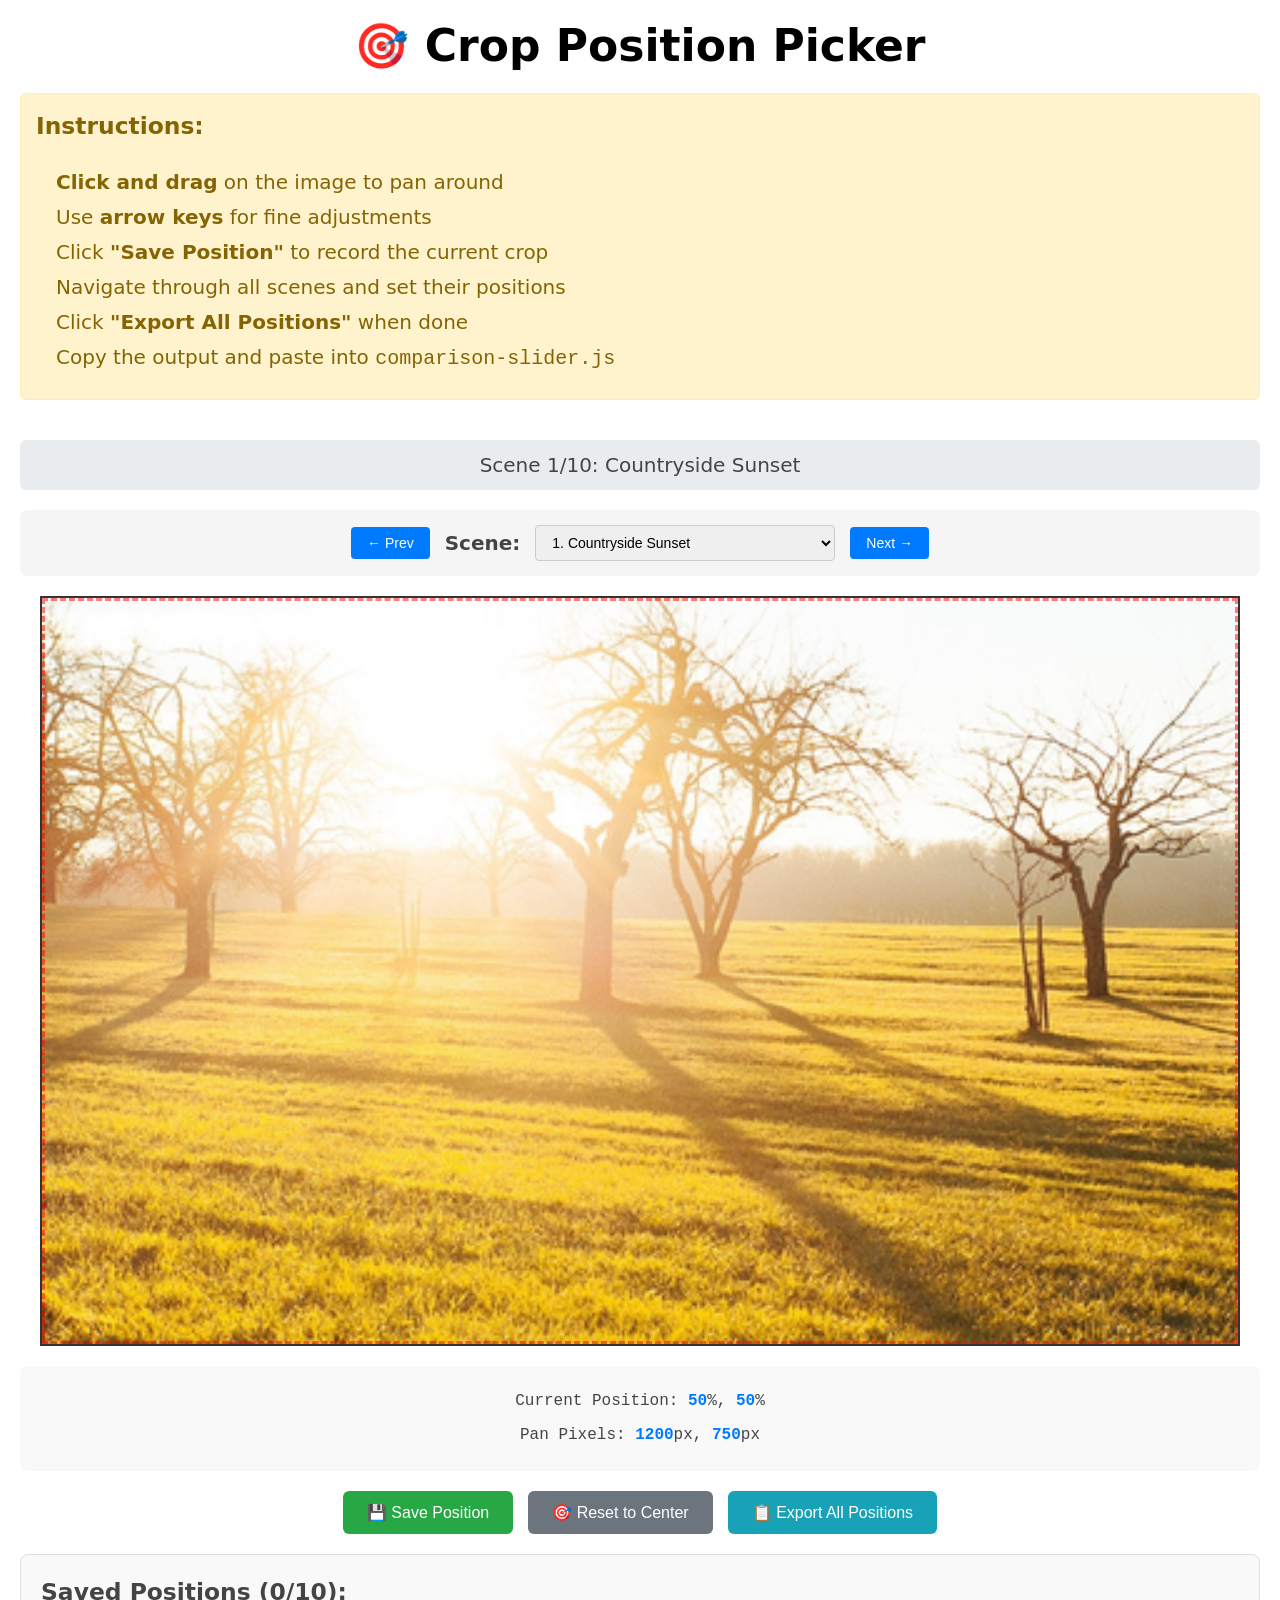
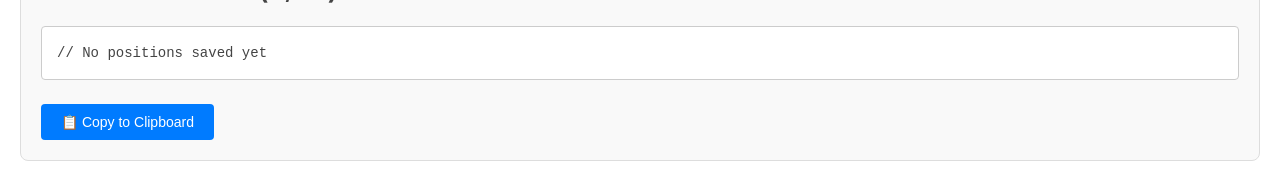
<file: crop-picker.html>
<!--
For licensing see accompanying LICENSE file.
Copyright (C) 2026 Apple Inc. All Rights Reserved.
-->

<!DOCTYPE html>
<html lang="en-US">
<head>
    <meta charset="utf-8">
    <meta name="viewport" content="width=device-width, initial-scale=1.0">
    <title>Crop Position Picker</title>
    <link rel="stylesheet" href="assets/style.css">
    <style>
        body {
            padding: 20px;
            max-width: 1400px;
            margin: 0 auto;
        }

        .crop-picker-container {
            display: flex;
            flex-direction: column;
            gap: 20px;
        }

        h1 {
            text-align: center;
            margin-bottom: 10px;
        }

        .scene-selector {
            display: flex;
            align-items: center;
            justify-content: center;
            gap: 15px;
            padding: 15px;
            background: #f5f5f5;
            border-radius: 8px;
        }

        .scene-selector label {
            font-weight: bold;
        }

        #scene-select {
            padding: 8px 12px;
            font-size: 14px;
            border: 1px solid #ccc;
            border-radius: 4px;
            min-width: 300px;
        }

        .scene-selector button {
            padding: 8px 16px;
            background: #007bff;
            color: white;
            border: none;
            border-radius: 4px;
            cursor: pointer;
            font-size: 14px;
        }

        .scene-selector button:hover {
            background: #0056b3;
        }

        .viewer-container {
            width: 100%;
            max-width: 1200px;
            margin: 0 auto;
        }

        .crop-viewer {
            position: relative;
            width: 100%;
            height: 600px;
            border: 2px solid #333;
            overflow: hidden;
            cursor: grab;
            background: #eee;
        }

        .crop-viewer:active {
            cursor: grabbing;
        }

        #crop-viewer-img {
            position: absolute;
            display: block;
            user-select: none;
            -webkit-user-drag: none;
        }

        .crosshairs {
            position: absolute;
            top: 0;
            left: 0;
            width: 100%;
            height: 100%;
            border: 3px dashed rgba(255, 0, 0, 0.5);
            pointer-events: none;
            box-sizing: border-box;
        }

        .position-info {
            text-align: center;
            padding: 15px;
            background: #f9f9f9;
            border-radius: 8px;
            font-family: monospace;
        }

        .position-info p {
            margin: 8px 0;
            font-size: 16px;
        }

        .position-info span {
            font-weight: bold;
            color: #007bff;
        }

        .controls {
            display: flex;
            justify-content: center;
            gap: 15px;
            flex-wrap: wrap;
        }

        .controls button {
            padding: 12px 24px;
            font-size: 16px;
            border: none;
            border-radius: 6px;
            cursor: pointer;
            font-weight: 500;
            transition: all 0.2s;
        }

        #save-position {
            background: #28a745;
            color: white;
        }

        #save-position:hover {
            background: #218838;
        }

        #reset-center {
            background: #6c757d;
            color: white;
        }

        #reset-center:hover {
            background: #5a6268;
        }

        #export-positions {
            background: #17a2b8;
            color: white;
        }

        #export-positions:hover {
            background: #138496;
        }

        .saved-positions {
            background: #f9f9f9;
            padding: 20px;
            border-radius: 8px;
            border: 1px solid #ddd;
        }

        .saved-positions h3 {
            margin-top: 0;
            margin-bottom: 15px;
        }

        #positions-output {
            background: #fff;
            border: 1px solid #ccc;
            padding: 15px;
            border-radius: 4px;
            max-height: 400px;
            overflow-y: auto;
            font-size: 14px;
            line-height: 1.6;
        }

        #copy-positions {
            margin-top: 10px;
            padding: 10px 20px;
            background: #007bff;
            color: white;
            border: none;
            border-radius: 4px;
            cursor: pointer;
            font-size: 14px;
        }

        #copy-positions:hover {
            background: #0056b3;
        }

        .status-bar {
            text-align: center;
            padding: 10px;
            background: #e9ecef;
            border-radius: 6px;
            font-weight: 500;
        }

        .instructions {
            background: #fff3cd;
            border: 1px solid #ffeeba;
            padding: 15px;
            border-radius: 6px;
            margin-bottom: 20px;
        }

        .instructions h3 {
            margin-top: 0;
            color: #856404;
        }

        .instructions ul {
            margin: 10px 0;
            padding-left: 20px;
        }

        .instructions li {
            margin: 5px 0;
            color: #856404;
        }
    </style>
</head>
<body>
    <div class="crop-picker-container">
        <h1>🎯 Crop Position Picker</h1>

        <div class="instructions">
            <h3>Instructions:</h3>
            <ul>
                <li><strong>Click and drag</strong> on the image to pan around</li>
                <li>Use <strong>arrow keys</strong> for fine adjustments</li>
                <li>Click <strong>"Save Position"</strong> to record the current crop</li>
                <li>Navigate through all scenes and set their positions</li>
                <li>Click <strong>"Export All Positions"</strong> when done</li>
                <li>Copy the output and paste into <code>comparison-slider.js</code></li>
            </ul>
        </div>

        <div class="status-bar">
            <span id="status-text">Select a scene to begin</span>
        </div>

        <!-- Scene Selector -->
        <div class="scene-selector">
            <button id="prev-scene">← Prev</button>
            <label for="scene-select">Scene:</label>
            <select id="scene-select"></select>
            <button id="next-scene">Next →</button>
        </div>

        <!-- Viewer -->
        <div class="viewer-container">
            <div class="crop-viewer" id="crop-viewer">
                <img id="crop-viewer-img" alt="Scene image" />
                <div class="crosshairs"></div>
            </div>
        </div>

        <!-- Position Info -->
        <div class="position-info">
            <p>Current Position: <span id="current-x">50</span>%, <span id="current-y">50</span>%</p>
            <p>Pan Pixels: <span id="pixel-x">0</span>px, <span id="pixel-y">0</span>px</p>
        </div>

        <!-- Controls -->
        <div class="controls">
            <button id="save-position">💾 Save Position</button>
            <button id="reset-center">🎯 Reset to Center</button>
            <button id="export-positions">📋 Export All Positions</button>
        </div>

        <!-- Saved Positions Display -->
        <div class="saved-positions">
            <h3>Saved Positions (<span id="saved-count">0</span>/10):</h3>
            <pre id="positions-output">// No positions saved yet</pre>
            <button id="copy-positions">📋 Copy to Clipboard</button>
        </div>
    </div>

    <script src="assets/crop-picker.js"></script>
</body>
</html>
</file>
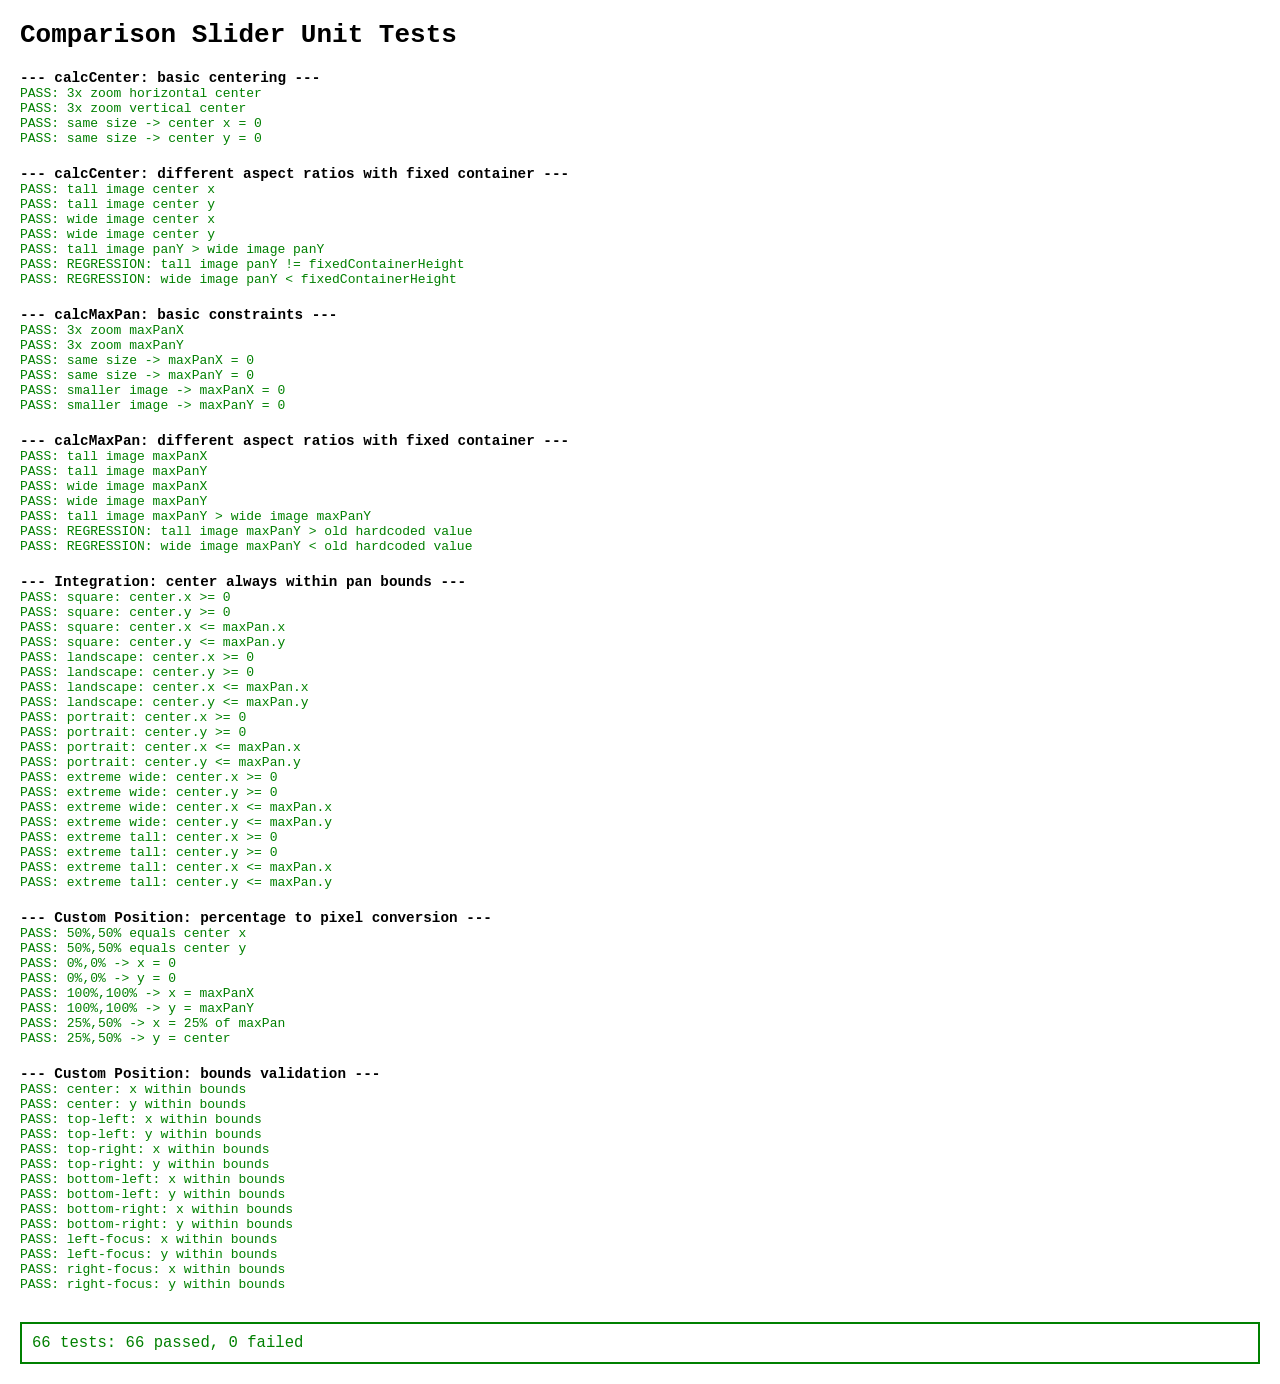
<file: assets/test-slider.html>
<!--
For licensing see accompanying LICENSE file.
Copyright (C) 2026 Apple Inc. All Rights Reserved.
-->

<!DOCTYPE html>
<html>
<head>
    <title>Comparison Slider Tests</title>
    <style>
        body { font-family: monospace; margin: 20px; }
        .pass { color: green; }
        .fail { color: red; font-weight: bold; }
        .section { margin-top: 20px; font-weight: bold; font-size: 1.1em; }
        .summary { margin-top: 30px; font-size: 1.2em; padding: 10px; border: 2px solid; }
        .summary.all-pass { border-color: green; color: green; }
        .summary.has-fail { border-color: red; color: red; }
    </style>
</head>
<body>
<h1>Comparison Slider Unit Tests</h1>
<div id="results"></div>

<script>
// Import just the pure functions we need to test
const calcCenter = function(imageWidth, imageHeight, containerWidth, containerHeight) {
    return {
        x: (imageWidth - containerWidth) / 2,
        y: (imageHeight - containerHeight) / 2
    };
};

const calcMaxPan = function(imageWidth, imageHeight, containerWidth, containerHeight) {
    return {
        x: Math.max(imageWidth - containerWidth, 0),
        y: Math.max(imageHeight - containerHeight, 0)
    };
};

let passed = 0;
let failed = 0;
const results = document.getElementById('results');

function assert(testName, condition, detail) {
    const div = document.createElement('div');
    if (condition) {
        div.className = 'pass';
        div.textContent = `PASS: ${testName}`;
        passed++;
    } else {
        div.className = 'fail';
        div.textContent = `FAIL: ${testName} -- ${detail || ''}`;
        failed++;
    }
    results.appendChild(div);
}

function assertClose(testName, actual, expected, tolerance) {
    tolerance = tolerance || 0.01;
    const ok = Math.abs(actual - expected) < tolerance;
    assert(testName, ok, `expected ${expected}, got ${actual}`);
}

function section(name) {
    const div = document.createElement('div');
    div.className = 'section';
    div.textContent = `--- ${name} ---`;
    results.appendChild(div);
}

// ========== calcCenter tests ==========

section('calcCenter: basic centering');

(function() {
    // 3x zoom: image is 3x container
    const c = calcCenter(3000, 2000, 1000, 667);
    assertClose('3x zoom horizontal center', c.x, 1000);
    assertClose('3x zoom vertical center', c.y, 666.5);
})();

(function() {
    // Image same size as container -> center at 0,0
    const c = calcCenter(1000, 500, 1000, 500);
    assertClose('same size -> center x = 0', c.x, 0);
    assertClose('same size -> center y = 0', c.y, 0);
})();

section('calcCenter: different aspect ratios with fixed container');

(function() {
    // Fixed container: 1000x534 (from first image AR 0.667)
    // Tall image: 1920x1440, at 3x: 3000x2250
    const cTall = calcCenter(3000, 2250, 1000, 534);
    assertClose('tall image center x', cTall.x, 1000);
    assertClose('tall image center y', cTall.y, 858);

    // Wide image: 1920x960, at 3x: 3000x1500
    const cWide = calcCenter(3000, 1500, 1000, 534);
    assertClose('wide image center x', cWide.x, 1000);
    assertClose('wide image center y', cWide.y, 483);

    // Key assertion: tall image has larger panY than wide image
    assert('tall image panY > wide image panY', cTall.y > cWide.y,
        `tall=${cTall.y}, wide=${cWide.y}`);
})();

(function() {
    // BUG REGRESSION: the old code used panY = fixedContainerHeight for ALL images
    // With fixed container height 534, old code always set panY = 534
    // For a tall image (AR 0.75), correct panY should be ~858, not 534
    const fixedContainerHeight = 534;
    const containerWidth = 1000;

    // Tall image (AR 0.75)
    const imageHeight = containerWidth * 3 * 0.75; // 2250
    const center = calcCenter(containerWidth * 3, imageHeight, containerWidth, fixedContainerHeight);

    assert('REGRESSION: tall image panY != fixedContainerHeight',
        Math.abs(center.y - fixedContainerHeight) > 100,
        `panY=${center.y}, fixedH=${fixedContainerHeight}`);
})();

(function() {
    // BUG REGRESSION: wide image should have panY < fixedContainerHeight
    const fixedContainerHeight = 534;
    const containerWidth = 1000;

    // Wide image (AR 0.5)
    const imageHeight = containerWidth * 3 * 0.5; // 1500
    const center = calcCenter(containerWidth * 3, imageHeight, containerWidth, fixedContainerHeight);

    assert('REGRESSION: wide image panY < fixedContainerHeight',
        center.y < fixedContainerHeight,
        `panY=${center.y}, fixedH=${fixedContainerHeight}`);
})();

// ========== calcMaxPan tests ==========

section('calcMaxPan: basic constraints');

(function() {
    // 3x zoom: maxPan = 2x container
    const m = calcMaxPan(3000, 2000, 1000, 667);
    assertClose('3x zoom maxPanX', m.x, 2000);
    assertClose('3x zoom maxPanY', m.y, 1333);
})();

(function() {
    // Image same size as container -> no pan
    const m = calcMaxPan(1000, 500, 1000, 500);
    assertClose('same size -> maxPanX = 0', m.x, 0);
    assertClose('same size -> maxPanY = 0', m.y, 0);
})();

(function() {
    // Image smaller than container -> clamped to 0
    const m = calcMaxPan(500, 300, 1000, 500);
    assertClose('smaller image -> maxPanX = 0', m.x, 0);
    assertClose('smaller image -> maxPanY = 0', m.y, 0);
})();

section('calcMaxPan: different aspect ratios with fixed container');

(function() {
    // Fixed container: 1000x534
    const containerW = 1000, containerH = 534;

    // Tall image at 3x: 3000x2250
    const mTall = calcMaxPan(3000, 2250, containerW, containerH);
    assertClose('tall image maxPanX', mTall.x, 2000);
    assertClose('tall image maxPanY', mTall.y, 1716);

    // Wide image at 3x: 3000x1500
    const mWide = calcMaxPan(3000, 1500, containerW, containerH);
    assertClose('wide image maxPanX', mWide.x, 2000);
    assertClose('wide image maxPanY', mWide.y, 966);

    // Key: tall image allows more vertical panning
    assert('tall image maxPanY > wide image maxPanY', mTall.y > mWide.y,
        `tall=${mTall.y}, wide=${mWide.y}`);
})();

(function() {
    // BUG REGRESSION: old code used containerHeight * 2 for ALL images
    const containerW = 1000, containerH = 534;
    const oldMaxPanY = containerH * 2; // 1068

    // Tall image (AR 0.75): actual maxPanY should be 1716
    const mTall = calcMaxPan(3000, 2250, containerW, containerH);
    assert('REGRESSION: tall image maxPanY > old hardcoded value',
        mTall.y > oldMaxPanY,
        `actual=${mTall.y}, old=${oldMaxPanY}`);

    // Wide image (AR 0.5): actual maxPanY should be 966
    const mWide = calcMaxPan(3000, 1500, containerW, containerH);
    assert('REGRESSION: wide image maxPanY < old hardcoded value',
        mWide.y < oldMaxPanY,
        `actual=${mWide.y}, old=${oldMaxPanY}`);
})();

// ========== Integration: center is within max pan bounds ==========

section('Integration: center always within pan bounds');

(function() {
    const scenarios = [
        { name: 'square',    iw: 3000, ih: 3000, cw: 1000, ch: 534 },
        { name: 'landscape', iw: 3000, ih: 1500, cw: 1000, ch: 534 },
        { name: 'portrait',  iw: 3000, ih: 2400, cw: 1000, ch: 534 },
        { name: 'extreme wide', iw: 3000, ih: 900, cw: 1000, ch: 534 },
        { name: 'extreme tall', iw: 3000, ih: 4000, cw: 1000, ch: 534 },
    ];

    scenarios.forEach(s => {
        const center = calcCenter(s.iw, s.ih, s.cw, s.ch);
        const maxPan = calcMaxPan(s.iw, s.ih, s.cw, s.ch);

        assert(`${s.name}: center.x >= 0`, center.x >= 0, `center.x=${center.x}`);
        assert(`${s.name}: center.y >= 0`, center.y >= 0 || s.ih < s.ch,
            `center.y=${center.y} (image shorter than container is ok)`);
        assert(`${s.name}: center.x <= maxPan.x`, center.x <= maxPan.x,
            `center.x=${center.x}, max=${maxPan.x}`);
        assert(`${s.name}: center.y <= maxPan.y`, center.y <= maxPan.y || s.ih < s.ch,
            `center.y=${center.y}, max=${maxPan.y}`);
    });
})();

// ========== Custom Position Calculation tests ==========

section('Custom Position: percentage to pixel conversion');

// Helper to convert percentage position to pixels
function convertCustomPosition(customPosition, imageWidth, imageHeight, containerWidth, containerHeight) {
    const maxPan = calcMaxPan(imageWidth, imageHeight, containerWidth, containerHeight);
    return {
        x: (customPosition.x / 100) * maxPan.x,
        y: (customPosition.y / 100) * maxPan.y
    };
}

(function() {
    // Test center position (50%, 50%)
    const pos = convertCustomPosition({ x: 50, y: 50 }, 3000, 2000, 1000, 667);
    const center = calcCenter(3000, 2000, 1000, 667);
    assertClose('50%,50% equals center x', pos.x, center.x, 1);
    assertClose('50%,50% equals center y', pos.y, center.y, 1);
})();

(function() {
    // Test top-left corner (0%, 0%)
    const pos = convertCustomPosition({ x: 0, y: 0 }, 3000, 2000, 1000, 667);
    assertClose('0%,0% -> x = 0', pos.x, 0);
    assertClose('0%,0% -> y = 0', pos.y, 0);
})();

(function() {
    // Test bottom-right corner (100%, 100%)
    const pos = convertCustomPosition({ x: 100, y: 100 }, 3000, 2000, 1000, 667);
    const maxPan = calcMaxPan(3000, 2000, 1000, 667);
    assertClose('100%,100% -> x = maxPanX', pos.x, maxPan.x);
    assertClose('100%,100% -> y = maxPanY', pos.y, maxPan.y);
})();

(function() {
    // Test left-focused (25%, 50%)
    const pos = convertCustomPosition({ x: 25, y: 50 }, 3000, 2000, 1000, 667);
    const maxPan = calcMaxPan(3000, 2000, 1000, 667);
    const center = calcCenter(3000, 2000, 1000, 667);
    assertClose('25%,50% -> x = 25% of maxPan', pos.x, maxPan.x * 0.25);
    assertClose('25%,50% -> y = center', pos.y, center.y, 1);
})();

section('Custom Position: bounds validation');

(function() {
    // Custom positions should always be within valid pan bounds
    const scenarios = [
        { name: 'center', x: 50, y: 50 },
        { name: 'top-left', x: 0, y: 0 },
        { name: 'top-right', x: 100, y: 0 },
        { name: 'bottom-left', x: 0, y: 100 },
        { name: 'bottom-right', x: 100, y: 100 },
        { name: 'left-focus', x: 25, y: 50 },
        { name: 'right-focus', x: 75, y: 50 },
    ];

    const imageWidth = 3000, imageHeight = 2400, containerWidth = 1000, containerHeight = 534;
    const maxPan = calcMaxPan(imageWidth, imageHeight, containerWidth, containerHeight);

    scenarios.forEach(s => {
        const pos = convertCustomPosition({ x: s.x, y: s.y }, imageWidth, imageHeight, containerWidth, containerHeight);
        assert(`${s.name}: x within bounds`, pos.x >= 0 && pos.x <= maxPan.x,
            `pos.x=${pos.x}, maxPan.x=${maxPan.x}`);
        assert(`${s.name}: y within bounds`, pos.y >= 0 && pos.y <= maxPan.y,
            `pos.y=${pos.y}, maxPan.y=${maxPan.y}`);
    });
})();

// ========== Summary ==========

const summaryDiv = document.createElement('div');
summaryDiv.className = 'summary ' + (failed === 0 ? 'all-pass' : 'has-fail');
summaryDiv.textContent = `${passed + failed} tests: ${passed} passed, ${failed} failed`;
results.appendChild(summaryDiv);
</script>
</body>
</html>
</file>
<file: assets/style.css>
/*
For licensing see accompanying LICENSE file.
Copyright (C) 2026 Apple Inc. All Rights Reserved.
*/

*, *::before, *::after {
    box-sizing: border-box;
}

html, body {
    margin: 0;
    padding: 0;
    width: 100%;
    min-height: 100%;
    overflow-x: hidden;
    overflow-y: auto;
    font-size: 20px;
    font-family: system-ui, -apple-system, BlinkMacSystemFont, "Segoe UI", Roboto, "Helvetica Neue", Arial, sans-serif;
    line-height: 1.5;
    color: #222;
    background-color: #fff;
    -webkit-font-smoothing: antialiased;
    text-rendering: optimizeLegibility;
    scroll-behavior: smooth;
    color: #444444;
    display: flex;
    flex-direction: column;
    scroll-padding-top: 10%;
}

body h1 {
    font-size: 2.2rem;
    line-height: 1.2;
    font-weight: bold;
    color: #000000;
}

body h2 {
    font-size: 2rem;
    line-height: 1.3;
    font-weight: bold;
    color: #000000;
}

body a {
    color: #000000;
    text-decoration: none;
}

body a:hover {
    text-decoration: underline;
}

body p {
    font-size: 1rem;
    line-height: 1.6;
    margin: 0 0 1rem 0;
}

body h1 {
    margin: 0;
}

body ul {
    list-style: none;
    padding: 0;
}

body .container {
    display: flex;
    max-width: 1260px;
    margin: 20px 0 20px;
    padding: 0 30px;
}

.js-enabled .fade-in {
    opacity: 0;
    transform: translateY(100px);
    transition: opacity 1s ease-out, transform 1s ease-out;
}

body main {
    transition: padding-top 0.3s ease-in-out;
}

body main .container audio {
    width: 40px;
}

body main .container img {
    width: 100%;
}

body main .container .table-container {
    width: 100%;
    overflow-x: auto;
}

body main .container .table-container table {
    width: 100%;
    border-collapse: collapse;
    font-size: 16px;
    text-align: left;
    min-width: 400px;
}

body main .container .table-container th, td {
    padding: 12px;
    border: 1px solid #ddd;
}

body main .container .table-container th {
    background-color: #f4f4f4;
}

body main .container .table-container tr:nth-child(even) {
    background-color: #f9f9f9;
}

body main .container .table-container tr:hover {
    background-color: #f1f1f1;
}

body header {
    position: relative;
    top: 0;
    left: 0;
    width: 100%;
    padding: 10px 0;
    background: white;
    z-index: 9999;
}

body header.sticky {
    position: relative;
}

body header.sticky .container{
    margin: 16px auto 0;
}

body header .container {
    max-width: 1260px;
    margin: 140px auto 0;
    padding: 0 30px;
    justify-content: space-between;
}

body header .container nav {
    display: flex;
    align-items: center;
}

body header .container .links {
    display: flex;
    gap: 20px;
}

body header .container .links li {
    display: flex;
    align-items: center;
    gap: 6px;
}

body header .container .links a {
    font-size: 1rem;
}

body .sub-header .container {
    margin: 0 auto 0;
    padding-top: 40px;
    flex-direction: column;
    align-items: flex-start;
}

body .sub-header .container p:not(:last-child) {
    margin-bottom: 0.1rem;
}

body .sub-header .container p:last-child {
    margin-bottom: 0;
}

body .sub-header .container .links {
    display: flex;
    flex-wrap: wrap;
    margin: 0 0 10px 0;
    gap: 0;
}

body .sub-header .container .links li:not(:last-child)::after {
    content: ',\00a0';
}

body main {
    display: flex;
    flex-direction: column;
    max-width: 1260px;
    width: 100%;
    margin: 30px auto 20px;
    padding: 0 30px;
    flex: 1;
}

body main .container {
    flex-direction: column;
    padding: 40px 0;
}

body main .container p:last-child {
    margin-bottom: 0;
}

body main .container pre {
    background-color: #f5f5f5;
    padding: 20px;
    overflow-x: auto;
    display: block;
    white-space: pre-wrap;
    max-width: 100%;
}

body footer {
    margin: 0 auto;
    padding: 0 30px;
    width: 100%;
    box-sizing: border-box;
}

body footer .container {
    padding: 80px 0;
    margin: 0 auto;
    max-width: 1260px;
}

@media (max-width: 768px) {
    html, body {
        font-size: 16px;
    }

    body h1 {
        font-size: 1.6rem;
    }

    body h2 {
        font-size: 1.4rem;
    }

    body header .container {
        flex-direction: column;
        align-items: left;
    }

    body header .container {
        align-items: start;
        margin: 10px auto 0;
    }

    body .sub-header .container {
        padding-top: 20px;
        margin: 0 auto 10px;
    }

    body header .container .links {
        padding: 0;
    }

    body main {
        overflow-x: hidden;
    }

    body main .container {
        padding: 20px 0;
    }

    body main .container .table-container {
        overflow-x: auto;
        -webkit-overflow-scrolling: touch;
    }

    body footer .container {
        padding: 20px 0;
        margin: 0;
    }

}

/* Loading spinner overlay */
.loading-spinner {
    position: absolute;
    top: 0;
    left: 0;
    width: 100%;
    height: 100%;
    background-color: rgba(255, 255, 255, 0.3);
    display: none; /* Hidden by default */
    justify-content: center;
    align-items: center;
    z-index: 1000;
    pointer-events: none; /* Allow clicks to pass through when hidden */
}

.loading-spinner.show {
    display: flex;
}

/* Spinner animation */
.spinner {
    width: 50px;
    height: 50px;
    border: 4px solid #f3f3f3;
    border-top: 4px solid #333;
    border-radius: 50%;
    animation: spin 1s linear infinite;
}

@keyframes spin {
    0% { transform: rotate(0deg); }
    100% { transform: rotate(360deg); }
}
</file>
